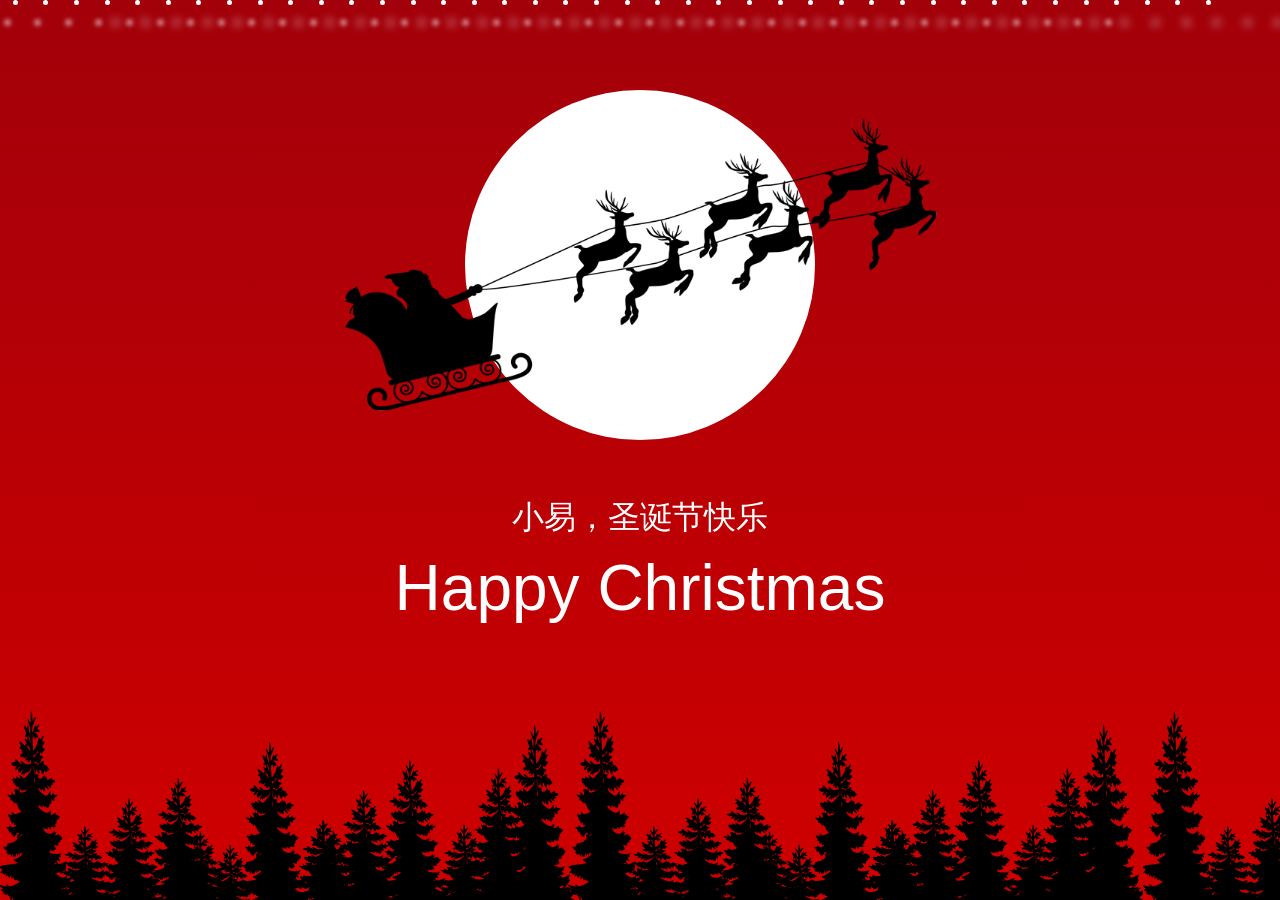
<file: xy.html>
<!DOCTYPE html>
<html lang="en">

<head>
    <meta charset="UTF-8">
    <meta name="viewport" content="width=device-width, initial-scale=1.0,maximum-scale=1.0, user-scalable=no">
    <title>圣诞快乐！</title>
    <!-- <link rel="stylesheet" href="style.css"> -->
    <style>
        * {
            margin: 0;
            padding: 0;
            box-sizing: border-box;
            font-family: 'Dosis', sans-serif;
        }

        body {
            display: flex;
            justify-content: center;
            align-items: center;
            min-height: 100vh;
            background: linear-gradient(#a2000a, #cf0000);
        }

        .container {
            position: relative;
            width: 100%;
            height: 100vh;
            overflow: hidden;
        }

        .container::before {
            content: '';
            position: absolute;
            bottom: 0;
            width: 100%;
            height: 200px;
            background: url(tree.png);
            z-index: 1;
        }

        .container .circle .greeting::after {
            content: '小易，圣诞节快乐';
            position: absolute;
            inset: -100px -200px;
            font-size: 2em;
            display: flex;
            justify-content: center;
            align-items: flex-end;
            color: #fff;
        }

        .container .circle {
            position: absolute;
            top: 10%;
            left: 50%;
            transform: translateX(-50%);
            width: 350px;
            height: 350px;
            background: #fff;
            border-radius: 50%;
        }

        .container .circle::before {
            content: '';
            position: absolute;
            inset: -200px -300px;
            background: url(santa.png);
            background-position: center;
            background-repeat: no-repeat;
            background-size: 600px;
            animation: animate 5s ease-in-out infinite;
        }

        @keyframes animate {

            0%,
            100% {
                transform: translateY(-25px);
            }

            50% {
                transform: translateY(25px);
            }
        }

        .container .circle::after {
            content: 'Happy Christmas';
            position: absolute;
            inset: -185px -200px;
            font-size: 4em;
            display: flex;
            justify-content: center;
            align-items: flex-end;
            color: #fff;
        }



        .container .snow {
            position: relative;
            display: flex;
        }

        .container .snow span {
            position: relative;
            min-width: 5px;
            height: 5px;
            background: #fff;
            border-radius: 50%;
            margin: 0 1vw;
            box-shadow: -100px 20px 5px #fff,
                100px 20px 10px #fff;
            animation: animateSnow 15s linear infinite;
            animation-duration: calc(75s / var(--i));
        }

        .container .snow span::nth-child(even) {
            min-width: 10px;
            height: 10px;
        }

        @keyframes animateSnow {
            0% {
                transform: translateY(-10vh);
            }

            100% {
                transform: translateY(100vh);
            }
        }
    </style>
</head>

<body>
    <div class="container">
        <div class="circle">
            <div class="greeting"></div>
        </div>
        <div class="snow">
            <span style="--i:11"></span>
            <span style="--i:12"></span>
            <span style="--i:24"></span>
            <span style="--i:10"></span>
            <span style="--i:14"></span>
            <span style="--i:23"></span>
            <span style="--i:18"></span>
            <span style="--i:16"></span>
            <span style="--i:19"></span>
            <span style="--i:20"></span>
            <span style="--i:22"></span>
            <span style="--i:25"></span>
            <span style="--i:18"></span>
            <span style="--i:21"></span>
            <span style="--i:13"></span>
            <span style="--i:15"></span>
            <span style="--i:26"></span>
            <span style="--i:17"></span>
            <span style="--i:13"></span>
            <span style="--i:28"></span>
            <span style="--i:11"></span>
            <span style="--i:12"></span>
            <span style="--i:24"></span>
            <span style="--i:10"></span>
            <span style="--i:14"></span>
            <span style="--i:23"></span>
            <span style="--i:18"></span>
            <span style="--i:16"></span>
            <span style="--i:19"></span>
            <span style="--i:20"></span>
            <span style="--i:22"></span>
            <span style="--i:25"></span>
            <span style="--i:18"></span>
            <span style="--i:21"></span>
            <span style="--i:13"></span>
            <span style="--i:15"></span>
            <span style="--i:26"></span>
            <span style="--i:17"></span>
            <span style="--i:13"></span>
            <span style="--i:28"></span>
        </div>
    </div>
</body>

</html>
</file>
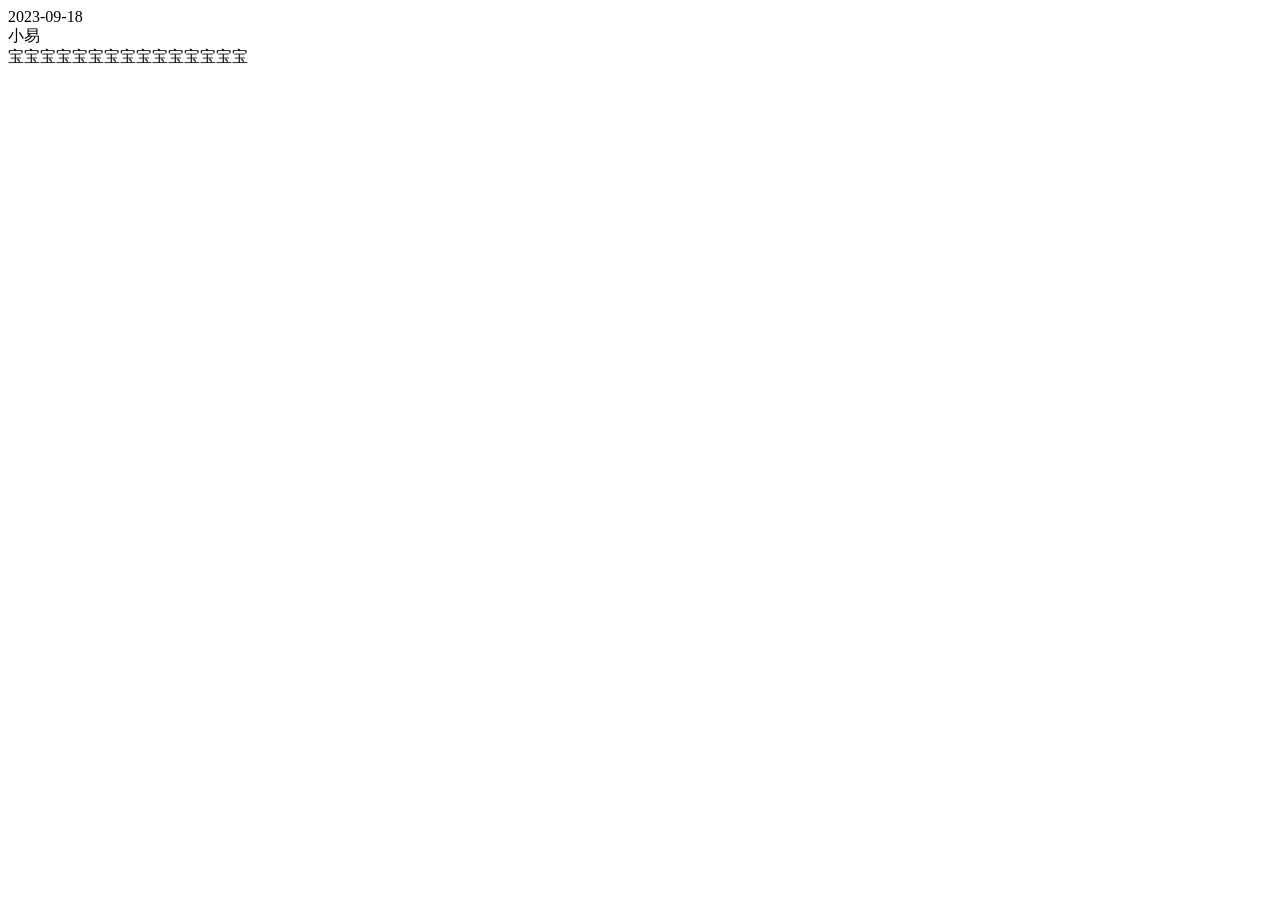
<file: 生日快乐 ！.html>
<!DOCTYPE html>
<html lang="en">
<head>
<meta charset="UTF-8">
<meta name="viewport" content="width=device-width, initial-scale=1.0">
<title>小易</title>
</head>
<body>
  <div class="card">
    <div class="header">2023-09-18<br></div>
    <div class="message">小易<br>宝宝宝宝宝宝宝宝宝宝宝宝宝宝宝</div>
  </div>
</body>
</html>
</file>
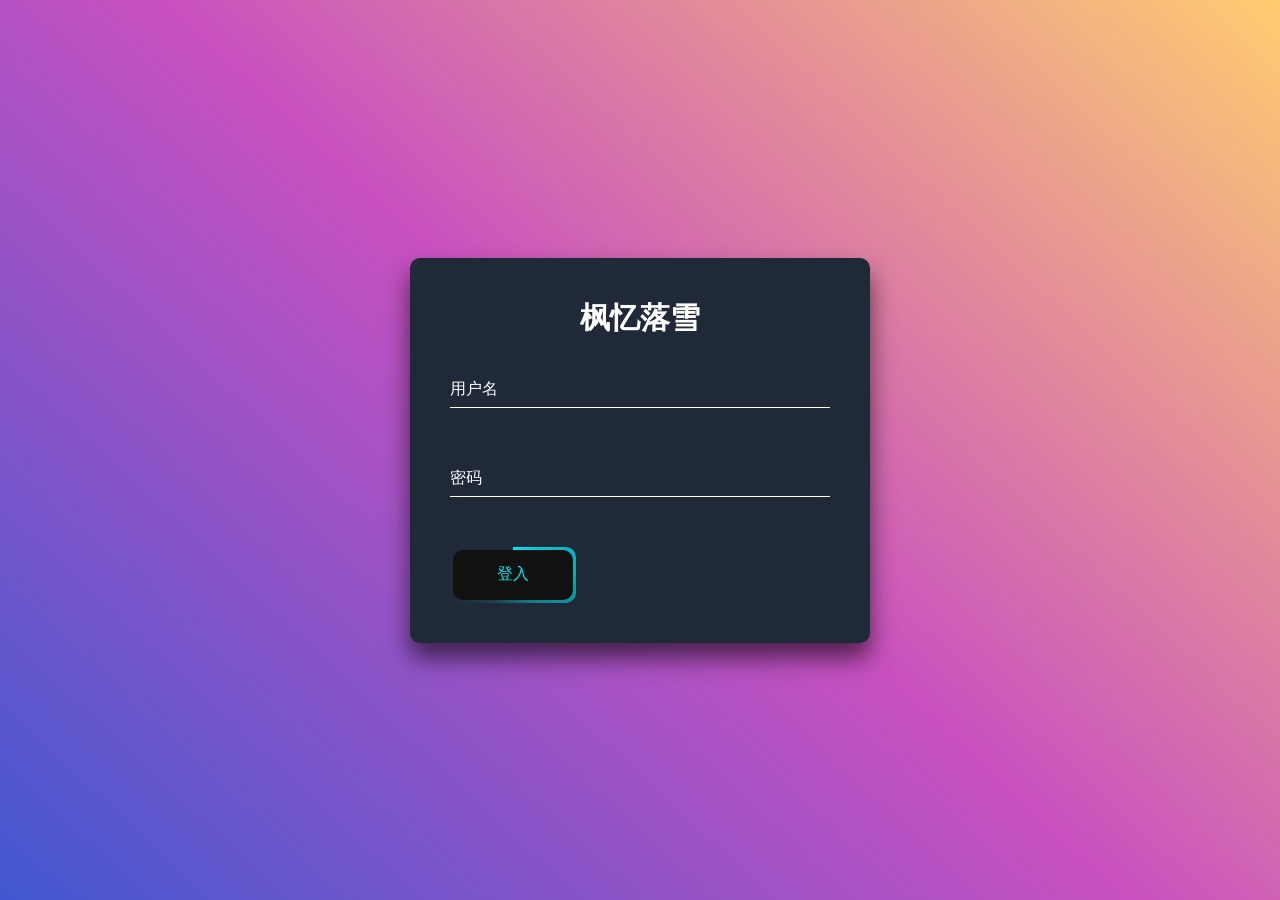
<file: 登入系统.html>
<!DOCTYPE html>
<html>

<head>
	<meta charset="UTF-8">
	<meta name="viewport" content="width=device-width, initial-scale=1.0">
	<title>登录</title>
	<style>
		* {
			margin: 0;
			padding: 0;
			box-sizing: border-box;
		}

		input,
		button {
			all: unset;
		}

		body {
			height: 100vh;
			display: flex;
			align-items: center;
			justify-content: center;
			background-image: linear-gradient(43deg, rgb(65, 88, 208) 0%, rgb(200, 80, 192), rgb(255, 204, 112));
		}

		.login {
			width: 460px;
			padding: 40px;
			background-color: rgb(31, 41, 55);
			box-shadow: 0 15px 25px rgba(0, 0, 0, .6);
			border-radius: 10px;
			color: #fff;
			--c1: #03e9f4;
		}

		.login h2 {
			font-size: 30px;
			text-align: center;
			margin-bottom: 30px;
		}

		.login .inputBox {
			position: relative;
			margin-bottom: 50px;
		}

		.login .inputBox input {
			width: 100%;
			padding: 10px 0;
			border-bottom: 1px solid #fff;
		}

		.login .inputBox label {
			position: absolute;
			left: 0;
			top: 0;
			padding: 10px 0;
			pointer-events: none;
			transition: .5s;
		}

		.login .inputBox input:focus~label,
		.login .inputBox input:valid~label {
			top: -20px;
			color: var(--c1);
			font-size: 12px;
		}

		.login button {
			width: 120px;
			height: 50px;
			border-radius: 10px;
			position: relative;
			color: var(--c1);
			padding: 3px;
			cursor: pointer;
			transition: .5s;
			overflow: hidden;
		}

		.login button::before {
			content: '';
			width: 300px;
			height: 300px;
			position: absolute;
			left: 50%;
			top: 50%;
			transform: translate(-50%, -50%) rotate(0);

			background-image: conic-gradient(var(--c1) 0deg, transparent 250deg);
			animation: btn-anim 2s infinite linear;
		}

		@keyframes btn-anim {
			0% {
				transform: translate(-50%, -50%) rotate(0);
			}

			100% {
				transform: translate(-50%, -50%) rotate(-360deg);
			}
		}

		.login button span {
			display: flex;
			justify-content: center;
			align-items: center;
			width: 100%;
			height: 100%;
			background: #111;
			border-radius: 10px;
			position: relative;
		}

		.login button:hover {
			box-shadow: 0 0 5px var(--c1), 0 0 25px var(--c1), 0 0 50px var(--c1), 0 0 100px var(--c1);
		}

		.login button:hover::before,
		.login button:hover span {
			color: #fff;
			background: var(--c1);
		}
	</style>
</head>

<body>
	<div class="login">
		<h2>枫忆落雪</h2>
		<form action="" onsubmit="login(event)">
			<div class="inputBox">
				<input type="text" required="" onfocus="showLabel(this)" onblur="hideLabel(this)">
				<label for="">用户名</label>
			</div>
			<div class="inputBox">
				<input type="password" required="" onfocus="showLabel(this)" onblur="hideLabel(this)">
				<label for="">密码</label>
			</div>
			<button type="submit">
				<span>登入</span>
			</button>
		</form>
	</div>

	<script>
		function showLabel(input) {
			input.nextElementSibling.style.bottom = "30px";
			input.nextElementSibling.style.fontSize = "12px";
			input.nextElementSibling.style.color = "#03e9f4";
		}

		function hideLabel(input) {
			if (input.value === "") {
				input.nextElementSibling.style.bottom = "10px";
				input.nextElementSibling.style.fontSize = "inherit";
				input.nextElementSibling.style.color = "#fff";
			}
		}

		function login(event) {
			event.preventDefault();

			var username = document.querySelector("input[type='text']").value;
			var password = document.querySelector("input[type='password']").value;

			if (username === "小易" && password === "xiaoyi") {
				window.location.replace("xy.html");
			}
			else if (username === "捏捏" && password === "nienie") {
				window.location.replace("nn.html");
			}
			else if (username === "熊佳丽" && password === "xiongjiali") {
				window.location.replace("xjl.html");
			}
			else if (username === "齐雯婷" && password === "qiwenting") {
				window.location.replace("qwt.html");
			}
			else if (username === "陈堂福" && password === "chentangfu") {
				window.location.replace("ctf.html");
			}
			else if (username === "吴家乐" && password === "wujiale") {
				window.location.replace("wjl.html");
			}
			else if (username === "唐苻茗" && password === "tangfuming") {
				window.location.replace("tfm.html");
			}
			else if (username === "文庆峰" && password === "wenqingfeng") {
				window.location.replace("wqf.html");
			}
			else if (username === "涂嘉剑" && password === "tujiajian") {
				window.location.replace("tjj.html");
			}
			else if (username === "徐庆盛" && password === "xuqingsheng") {
				window.location.replace("xqs.html");
			}
			else if (username === "小夏" && password === "xiaoxia") {
				window.location.replace("xx.html");
			}
			else if (username === "焦梦云" && password === "jiaomengyun") {
				window.location.replace("jmy.html");
			}
			else {
				alert("用户名或密码错误");
			}
		}
	</script>

</body>

</html>
</file>
<file: style.css>
* {
    margin: 0;
    padding: 0;
    box-sizing: border-box;
    font-family: 'Dosis', sans-serif;
}

body {
    display: flex;
    justify-content: center;
    align-items: center;
    min-height: 100vh;
    background: linear-gradient(#a2000a, #cf0000);
}

.container {
    position: relative;
    width: 100%;
    height: 100vh;
    overflow: hidden;
}

.container::before {
    content: '';
    position: absolute;
    bottom: 0;
    width: 100%;
    height: 200px;
    background: url(tree.png);
    z-index: 1;
}

.container .circle {
    position: absolute;
    top: 10%;
    left: 50%;
    transform: translateX(-50%);
    width: 350px;
    height: 350px;
    background: #fff;
    border-radius: 50%;
}

.container .circle::before {
    content: '';
    position: absolute;
    inset: -200px -300px;
    background: url(santa.png);
    background-position: center;
    background-repeat: no-repeat;
    background-size: 600px;
    animation: animate 5s ease-in-out infinite;
}

@keyframes animate {

    0%,
    100% {
        transform: translateY(-25px);
    }

    50% {
        transform: translateY(25px);
    }
}

.container .circle::after {
    content: 'Happy Christmas';
    position: absolute;
    inset: -125px -200px;
    font-size: 4em;
    display: flex;
    justify-content: center;
    align-items: flex-end;
    color: #fff;
}



.container .snow {
    position: relative;
    display: flex;
}

.container .snow span {
    position: relative;
    min-width: 5px;
    height: 5px;
    background: #fff;
    border-radius: 50%;
    margin: 0 1vw;
    box-shadow: -100px 20px 5px #fff,
        100px 20px 10px #fff;
    animation: animateSnow 15s linear infinite;
    animation-duration: calc(75s / var(--i));
}

.container .snow span::nth-child(even) {
    min-width: 10px;
    height: 10px;
}

@keyframes animateSnow {
    0% {
        transform: translateY(-10vh);
    }

    100% {
        transform: translateY(100vh);
    }
}
</file>
